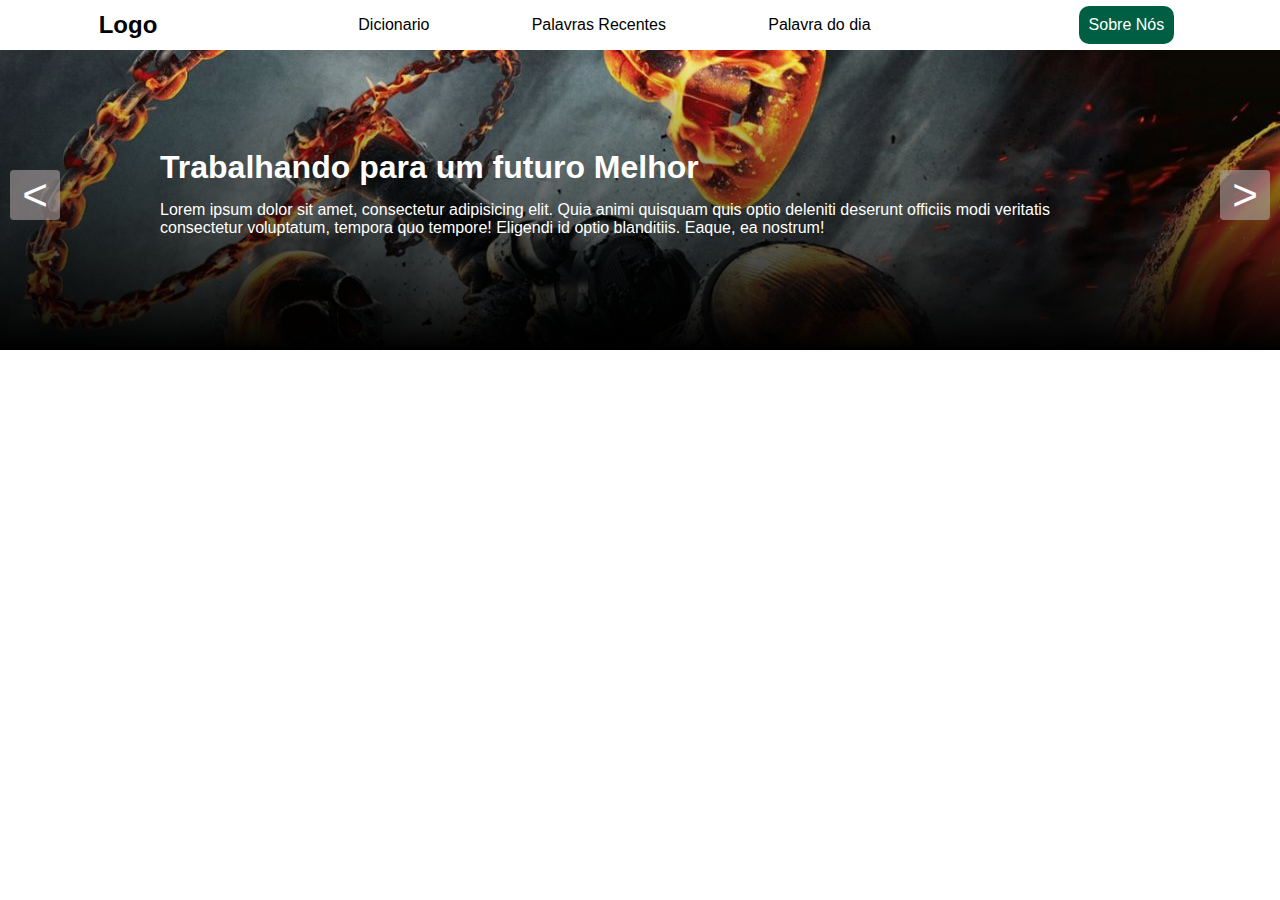
<file: Professor_Job/Paginas_actuais/paginas/slider.html>
<!DOCTYPE html>
<html lang="en">

<head>
    <meta charset="UTF-8">
    <meta name="viewport" content="width=device-width, initial-scale=1.0">
    <title>Document</title>
    <link rel="stylesheet" href="../estilos/menu.css">
    <link rel="stylesheet" href="../estilos/slider.css">
</head>

<body id="corpo" onload="subir_titulo()">
    <header>
        <div class="logo">
            <h2>Logo</h2>
        </div>
        <nav class="nav-menu">
            <div class="div-menu">
                <a href="" class="item-menu">Dicionario</a>
                <a href="" class="item-menu">Palavras Recentes</a>
                <a href="" class="item-menu">Palavra do dia</a>

            </div>
            <div class="btn-verde-item-menu">
                <a href="">Sobre Nós</a>
            </div>
        </nav>

    </header>
    <div class="slider">
        <button id="left_btn">&lt</button>
        <button id="right_btn">&gt</button>
        <a href="sobre.html" class="card_img_link">

            <div class="img_link">
                <div class="info_card">
                    <div class="info">
                <h1  id="titulo">Trabalhando para um futuro Melhor</h1>
                <p>
                    Lorem ipsum dolor sit amet, consectetur adipisicing elit. Quia animi quisquam quis optio deleniti deserunt officiis modi veritatis consectetur voluptatum, tempora quo tempore! Eligendi id optio blanditiis. Eaque, ea nostrum!
                </p>
            </div>
            </div>
        </div>
        </a>
    </div>
    <script src="../scripts/slider.js"></script>
</body>

</html>
</file>
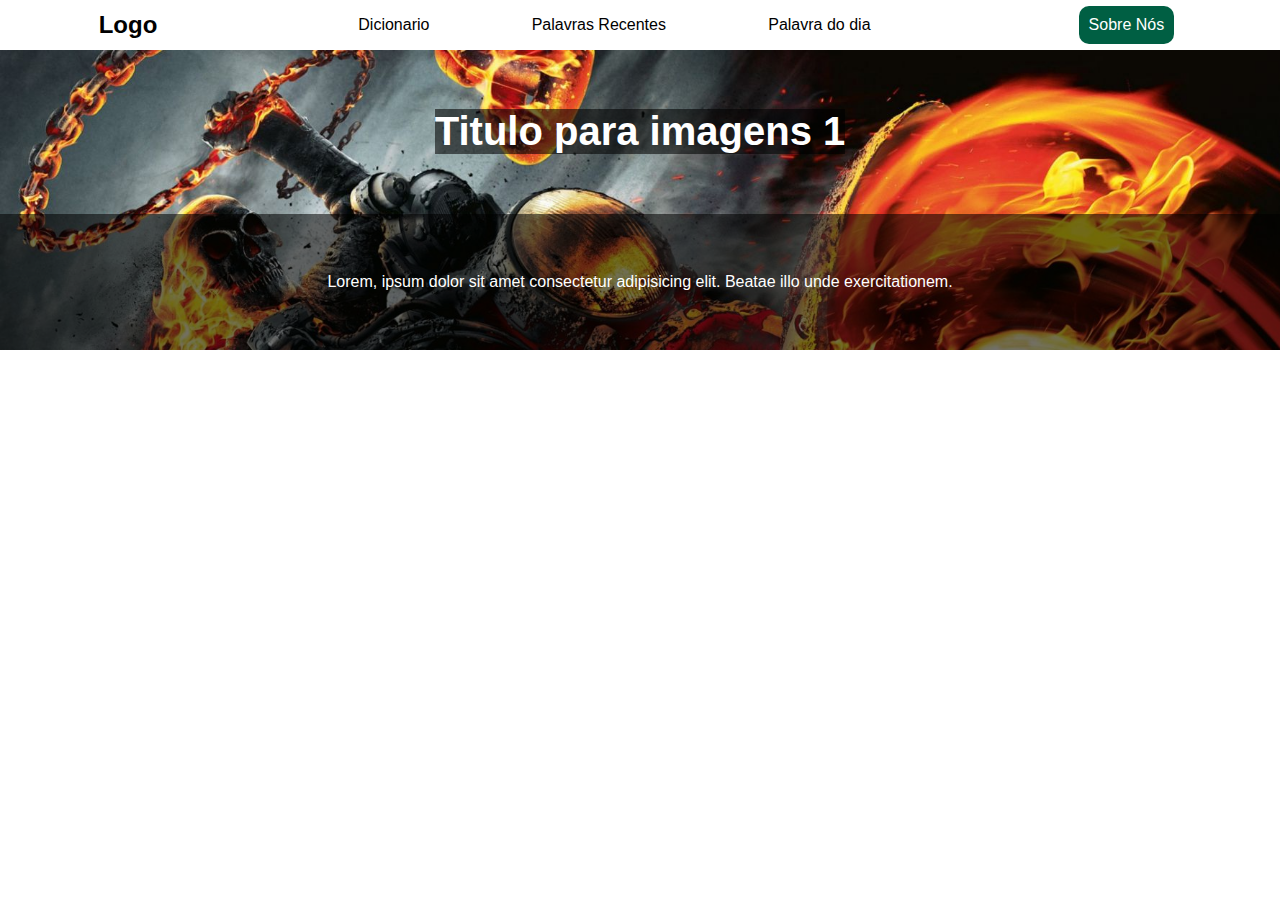
<file: Professor_Job/Paginas_actuais/paginas/slider1.html>
<!DOCTYPE html>
<html lang="en">
<head>
    <meta charset="UTF-8">
    <meta name="viewport" content="width=device-width, initial-scale=1.0">
    <title>Document</title>
    <link rel="stylesheet" href="../estilos/menu.css">
    <link rel="stylesheet" href="../estilos/img-menute.css">
</head>
<body onload="ver()">
    <header>
        <div class="logo">
            <h2>Logo</h2>
        </div>
        <nav class="nav-menu">
            <div class="div-menu">
                <a href="" class="item-menu">Dicionario</a>
                <a href="" class="item-menu">Palavras Recentes</a>
                <a href="" class="item-menu">Palavra do dia</a>

            </div>
            <div class="btn-verde-item-menu">
                <a href="">Sobre Nós</a>
            </div>
        </nav>

    </header>
    <section class="tela" id="tela">
        
    </section>
    <script src="../scripts/imagem-dinaemica.js"></script>
</body>
</html>
<!--
             
   <a href="" style="background-image: url(../imagens/img1.jpg);">

    <div class="titulo">
        <h1>
            Titulo
        </h1>
        
    </div><div class="info">
        
        <p>
            Lorem, ipsum dolor sit amet consectetur adipisicing elit. Beatae illo unde exercitationem.
        </p>
    </div>
 
 
  </a>
-->
</file>
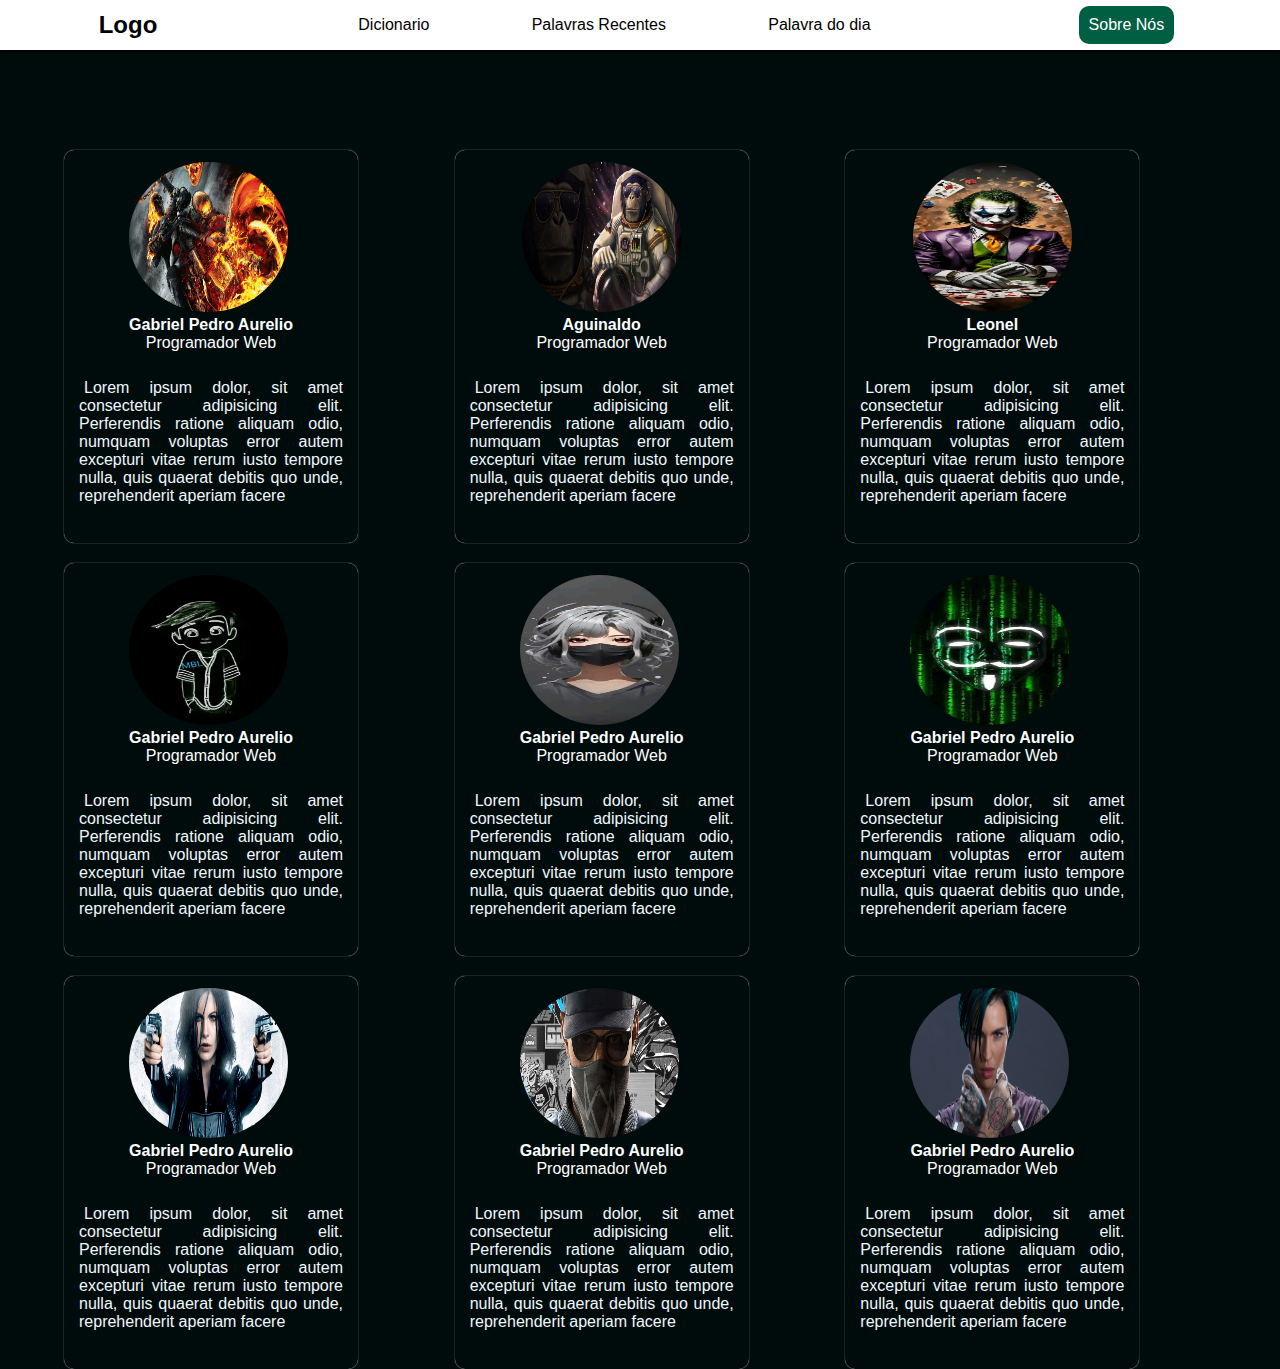
<file: Professor_Job/Paginas_actuais/paginas/sobre.html>
<!DOCTYPE html>
<html lang="en">
<head>
    <meta charset="UTF-8">
    <meta name="viewport" content="width=device-width, initial-scale=1.0">
    <title>Sobre do Dicionário</title>
    <link rel="stylesheet" href="../estilos/menu.css">
    <link rel="stylesheet" href="../estilos/card-info.css">
    <link rel="stylesheet" href="../estilos/footer.css">
</head>
<body onload="loading()">
    <header>
        <div class="logo">
            <h2>Logo</h2>
        </div>
        <nav class="nav-menu">
            <div class="div-menu">
                <a href="" class="item-menu">Dicionario</a>
                <a href="" class="item-menu">Palavras Recentes</a>
                <a href="" class="item-menu">Palavra do dia</a>

            </div>
            <div class="btn-verde-item-menu">
                <a href="">Sobre Nós</a>
            </div>
        </nav>

    </header>
    <main>
        <section id="galeria">
        </section>
    </main>
    
    <script src="../scripts/cards_objectos.js"></script>
</body>
</html>
<!--
     <div class="card-box">
                <div class="dados-img-name">
                    <div class="img">
                        <img src="../imagens/img1.jpg" alt="" >
                    </div>
                    <div class="name">
                        <strong>
                            Gabrieal Pedro Aurelio
                        </strong>
                        <p>
                            Programador Web
                        </p>

                    </div>
                </div>
                <div class="info">
                    <p>
                        Lorem ipsum dolor sit amet consectetur adipisicing elit. Saepe error ipsam quam autem neque placeat quasi temporibus mollitia labore, recusandae quis cupiditate debitis voluptas itaque praesentium eligendi! Iusto, aliquam deleniti?
                    </p>
                </div>
            </div>
-->
</file>
<file: Professor_Job/Paginas_actuais/estilos/menu.css>
*{
    padding: 0;
    margin: 0;
    font-family: sans-serif;
}
header{
    background-color: rgb(255, 255, 255);
    display: grid;
    height: 50px;
    grid-template-columns: 20% 80%;
    box-shadow: 0px 2px 2.7px #000;
}
header .logo{
    display: flex;
    align-items: center;
    justify-content: center;
}
header .nav-menu{
    display: grid;
    grid-template-columns: 70% 30%;
}
header .nav-menu .div-menu{
    display: flex;
    justify-content: space-evenly;
    align-items: center;

}
header .nav-menu .div-menu .item-menu:hover{
    border-bottom: 1px solid #000;
    color: #005f43;
 

}
header .nav-menu .btn-verde-item-menu{
    display: flex;
    justify-content: center;
    align-items: center;
    
}
header .nav-menu .btn-verde-item-menu a{
    padding:10px;
    border-radius: 10px;
    color: #fff;

    background-color: #005f43;}


/*Global*/
a{
    text-decoration: none;
    color: #000;
}
</file>
<file: Professor_Job/Paginas_actuais/estilos/slider.css>
.slider{
    background-color: #252222b0;
    position: relative;
    height: 300px;
}

button{
    width: 50px;
    height: 50px;  
     font-size: 33pt;
     position: absolute;
    top: 40%;
    cursor: pointer;
    border: none;
    border-radius: 4px;
    background-color: #afa5a598;
    color: #fff;
}
#left_btn{
left: 10px;

}
#right_btn{
right: 10px;
}
 .card_img_link{

}

.card_img_link .img_link{
    color: #fff;
    width: 100%;
    height: 100%;
   
    background-image: url(../imagens/img1.jpg);
    
}
.card_img_link .img_link .info_card{
    width: 100%;
    height: 100%;
    background-image: linear-gradient(to top, #000, transparent);
    display: grid;
    justify-content: center;
    align-items: center;
}
.card_img_link .img_link .info_card .info{
  
    margin: auto;
    width: 75%;



}
.card_img_link .img_link .info_card .info h1{
    transform: translateY(50%);
    opacity: 0;
    transition: all .5s ease-in-out;
}
.card_img_link .img_link .info_card .info h1.titulo{
    transform: translateY(-40%);
    opacity: 1;
}
</file>
<file: Professor_Job/Paginas_actuais/estilos/img-menute.css>
.tela{
width: 100%;height: 300px;
background-color: #0000004f;
 
} 
.tela a{
   width: 100%;
  display: grid;

   background-size: cover;
   height: 100%;
}
.tela >a >.titulo{
   color: #fff;
display: flex;
   justify-content: center;
   align-items: center;
}
.tela >a >.titulo h1{
   font-size: 30pt;
   background-color: rgba(0, 0, 0, 0.562);
}
.tela >a >.info{
   background-color: rgba(0, 0, 0, 0.548);
   color: #fff;
   
display: flex;
justify-content: center;
align-items: center;
}
</file>
<file: Professor_Job/Paginas_actuais/estilos/card-info.css>
body{
    background-color: #000c0b;

}
#galeria{
    width: 90%;
    margin: auto;
    margin-top: 100px;
    display: grid;
    grid-template-columns: repeat(3,1fr);
    gap: 20px;
}
#galeria .card-box{
 
    width: 294px;
    height: 393px;
    
    box-shadow: 0px 0px 1px #ffffff;
    border-radius: 10px;
    display: grid;
    flex-direction: column;
    transition: all .5s ease-in-out;
   
     
}
#galeria .card-box:hover{
    box-shadow: inset 0px 0px 10px #00746a;
    transform: scale(1.05);
}
#galeria .card-box .dados-img-name{
    overflow: hidden;
    margin: auto;
    color: #fff;
}
#galeria .card-box .dados-img-name .img{

}
#galeria .card-box .dados-img-name .img img{
    border-radius: 50%;
    width:159px; height:150px;
}
#galeria .card-box .dados-img-name .name{
    text-align: center;
}
#galeria .card-box .info{
    color: aliceblue;
    padding: 15px;
    text-indent: 5px;
    text-align: justify;
}
</file>
<file: Professor_Job/Paginas_actuais/estilos/footer.css>
footer{
    display: none;
    height: 300px;
    background-color: #006d49;
    background-image: conic-gradient(#006d49,#006141);
}
form{
    margin: auto;
    width: 200px;
 

}
form div textarea{
    display: block;
    margin: 5px; 
    outline: none;
    border: 1px solid #00000083;
    width: 200px;
}
form h2{
    text-align: center;
}
form div input{
    display: block;
    margin: 5px;
    outline: none;
    border: 1px solid #0000;
    
}
</file>
